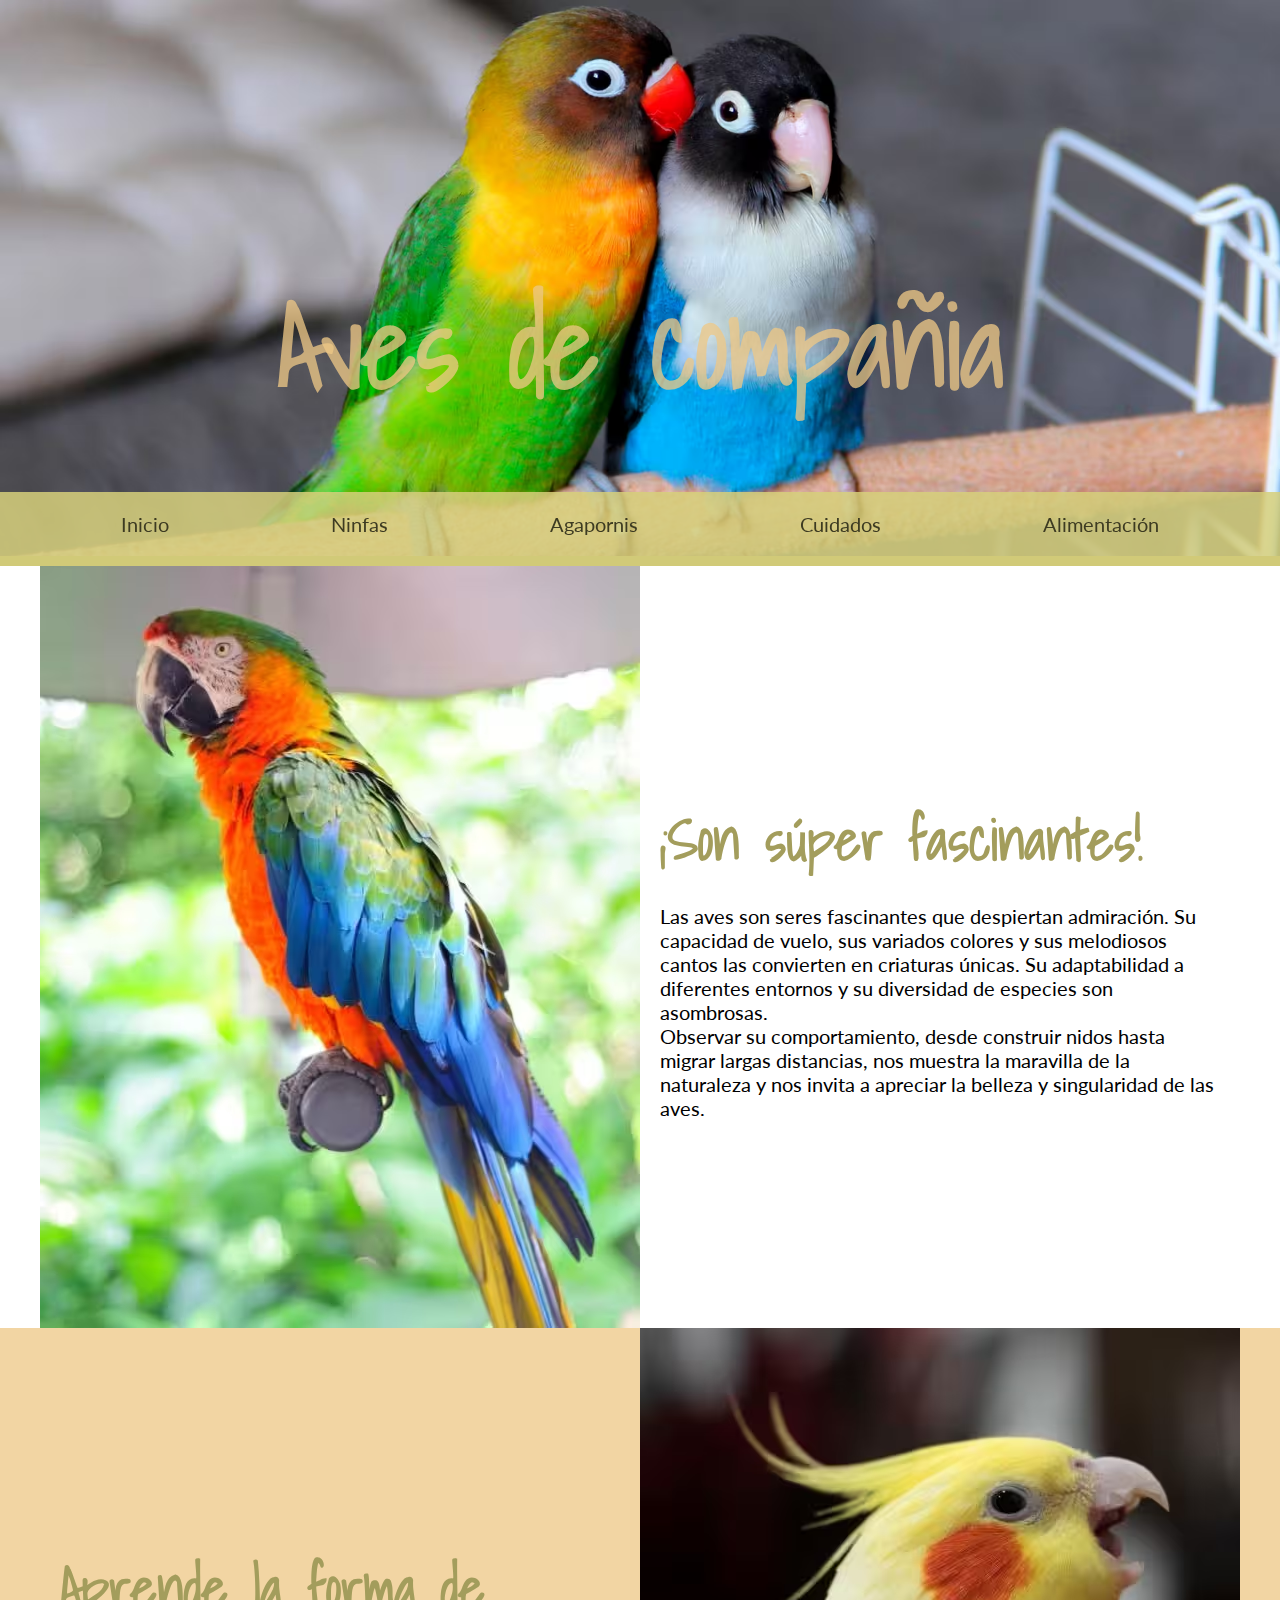
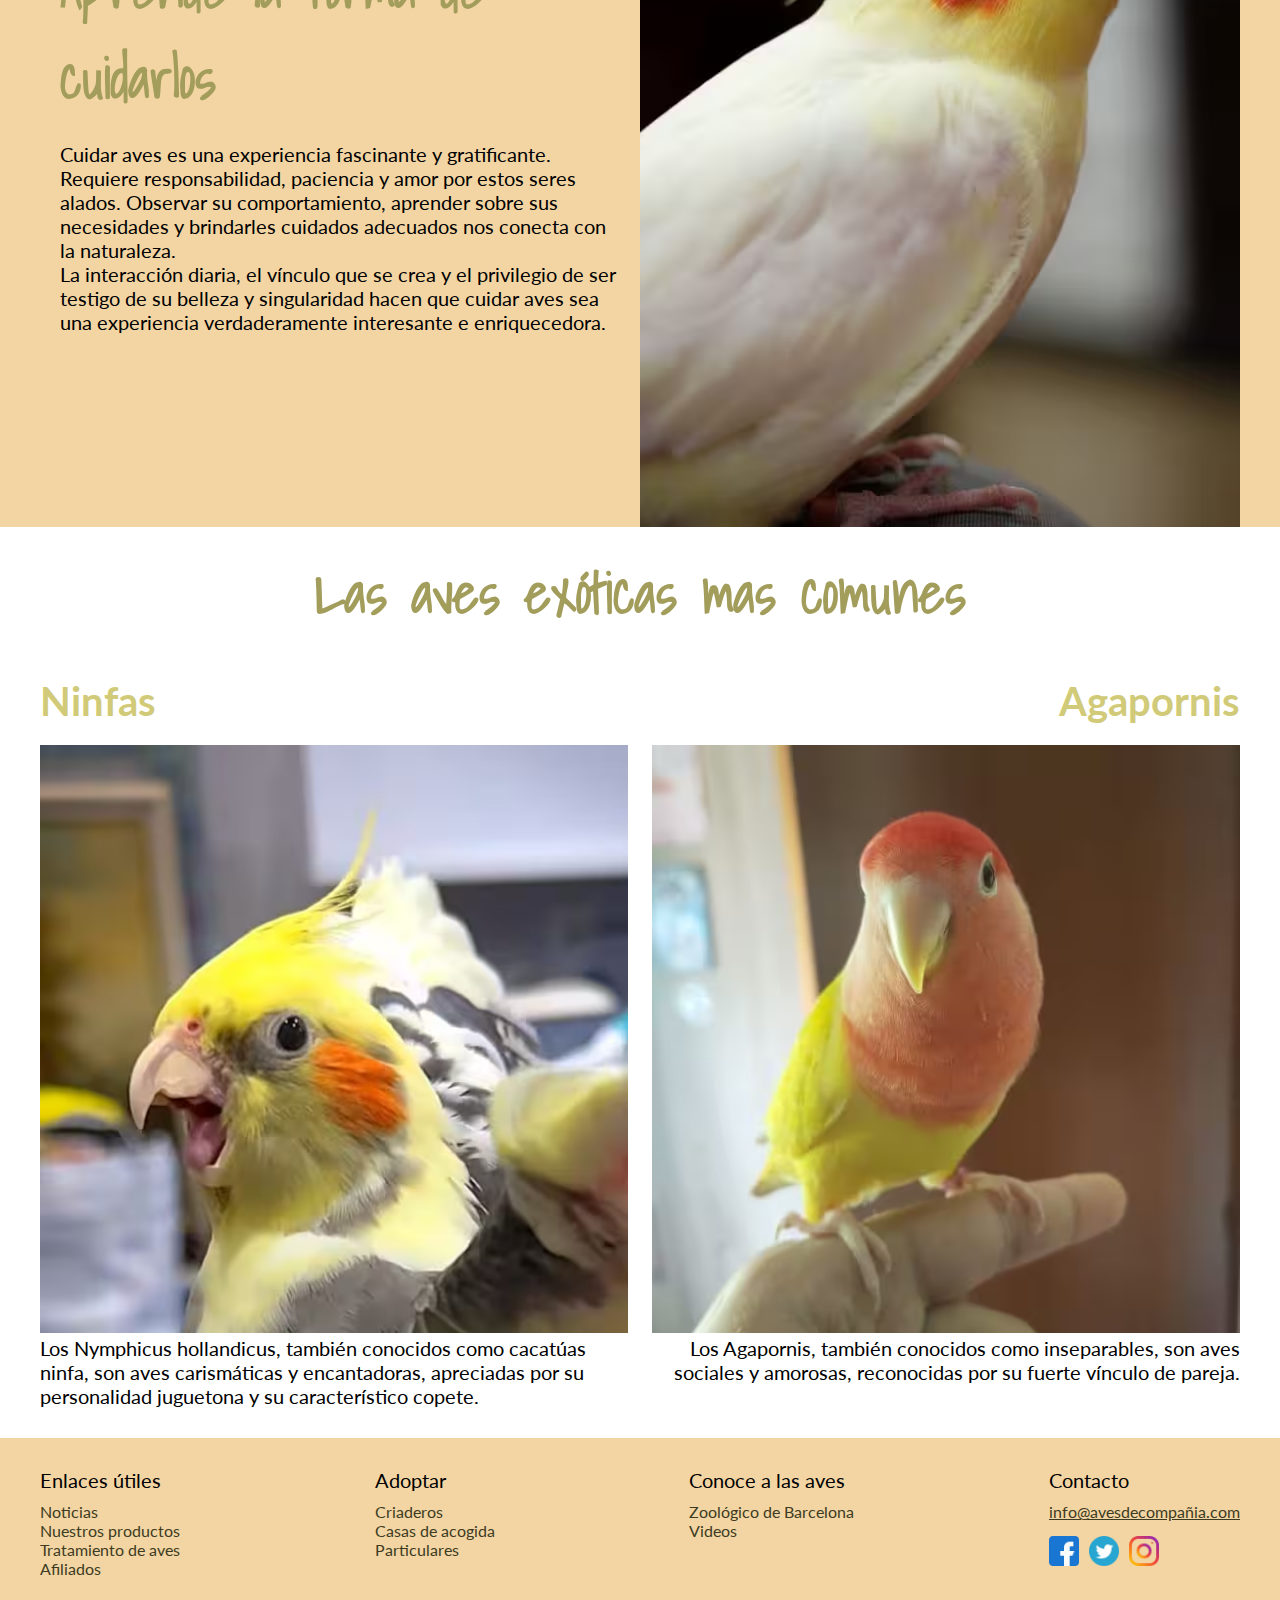
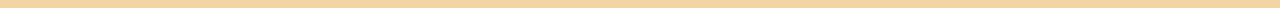
<file: index.html>
<!DOCTYPE html>
<html lang="es">

<head>
  <meta charset="UTF-8">
  <meta name="viewport" content="width=device-width, initial-scale=1.0">
  <title>Aves de compañia</title>
  <link rel="shortcut icon" href="img/favicon.ico" type="image/x-icon">
  <link rel="stylesheet" href="css/style.css">
  <!-- etiquetas para el SEO -->
  <meta name="author" content="Danilo">
  <meta name="description" content="La mejor página de aves de compañia">
  <meta name="keywords" content="Ave, aves, bird, birds, pajaro, pajaros, exoticos, exoticas, exotico, exotica">
  <meta name="copyright" content="Danilo">
</head>

<body>
  <!-- header -->
  <header>
    <div>
      <picture>
        <source srcset="img/header500.avif" media="(max-width: 500px)">
        <source srcset="img/header1100.avif" media="(max-width: 1000px)">
        <img src="img/header.avif" alt="Una pareja de aves juntas sobre una rama">
      </picture>
      <h1>Aves de compañia</h1>
    </div>
  </header>

  <!-- nav-bar -->
  <nav>
    <ul class="width-content">
      <li><a href="index.html">Inicio</a></li>
      <li><a href="ninfas.html">Ninfas</a></li>
      <li><a href="agapornis.html">Agapornis</a></li>
      <li><a href="cuidados.html">Cuidados</a></li>
      <li><a href="alimentacion.html">Alimentación</a></li>
    </ul>
  </nav>

  <!-- main -->
  <main>
    <!-- Se utiliza la clase importantes para diferenciar una seccion de la otra -->
    <section class="importantes">

      <article class="width-content">
        <img src="img/papagayo.avif" alt="Papagayo de perfil sobre su rama, con un fondo desenfocado con vegetacion">
        <div class="info-importantes">
          <h2>¡Son súper fascinantes!</h2>
          <p>
            Las aves son seres fascinantes que despiertan admiración. Su
            capacidad de vuelo, sus variados colores y sus melodiosos cantos
            las convierten en criaturas únicas. Su adaptabilidad a diferentes
            entornos y su diversidad de especies son asombrosas.
          </p>
          <p>
            Observar su comportamiento, desde construir nidos hasta migrar
            largas distancias, nos muestra la maravilla de la naturaleza y nos
            invita a apreciar la belleza y singularidad de las aves.
          </p>
        </div>
      </article>

      <div class="back-color">
        <article class="width-content">
          <div class="info-importantes">
            <h2>Aprende la forma de cuidarlos</h2>
            <p>
              Cuidar aves es una experiencia fascinante y gratificante. Requiere
              responsabilidad, paciencia y amor por estos seres alados. Observar
              su comportamiento, aprender sobre sus necesidades y brindarles
              cuidados adecuados nos conecta con la naturaleza.
            </p>
            <p>
              La interacción diaria, el vínculo que se crea y el privilegio de
              ser testigo de su belleza y singularidad hacen que cuidar aves sea
              una experiencia verdaderamente interesante e enriquecedora.
            </p>
          </div>
          <img src="img/disparo-vertical-adorable-cockatiel.avif" alt="Cockatiel de perfil abriendo el pico">
        </article>
      </div>

    </section>

    <!-- Se utiliza la clase exoticas para diferenciar una seccion de la otra -->
    <section class="exoticas">

      <h2>Las aves exóticas mas comunes</h2>

      <div class="width-content">
        <article class="left">
          <h3>Ninfas</h3>
          <img src="img/carolina.avif" alt="Cockatiel abriendo el pico y sus alas">
          <p>
            Los Nymphicus hollandicus, también conocidos como cacatúas
            ninfa, son aves carismáticas y encantadoras, apreciadas por su
            personalidad juguetona y su característico copete.
          </p>
        </article>

        <article class="right">
          <h3>Agapornis</h3>
          <img src="img/agapornis.avif" alt="Agapornis de colores rojo, naranja, amarillo, parado sobre una mano">
          <p>
            Los Agapornis, también conocidos como inseparables, son aves
            sociales y amorosas, reconocidas por su fuerte vínculo de
            pareja.
          </p>
        </article>
      </div>

    </section>
  </main>

  <!-- footer -->
  <!-- Se reparte en distintos div que contienen los distintos contenidos del footer -->
  <!-- Cada -li- tambien tiene un -a- que servira para enviar a cada seleccion correspondiente, ahora solo con # para no generar complicaciones en el código -->
  <footer>
    <div class="width-content">
      <div>
        <p>Enlaces útiles</p>
        <ul>
          <li><a href="#">Noticias</a></li>
          <li><a href="#">Nuestros productos</a></li>
          <li><a href="#">Tratamiento de aves</a></li>
          <li><a href="#">Afiliados</a></li>
        </ul>
      </div>
      <div>
        <p>Adoptar</p>
        <ul>
          <li><a href="#">Criaderos</a></li>
          <li><a href="#">Casas de acogida</a></li>
          <li><a href="#">Particulares</a></li>
        </ul>
      </div>
      <div>
        <p>Conoce a las aves</p>
        <ul>
          <li><a href="#">Zoológico de Barcelona</a></li>
          <li><a href="#">Videos</a></li>
        </ul>
      </div>
      <div>
        <p>Contacto</p>
        <ul>
          <li><a href="#"><span id="email">info@avesdecompañia.com</span></a></li>
          <li>
            <!-- Para enlazar a las redes sociales creo una nueva -ul- con cada -li- convertido en enlace -->
            <ul class="logos-redes">
              <li><a href="https://facebook.com" target="_blank"><img class="redes" src="logos/facebook.avif"
                    alt="Logo facebook"></a></li>
              <li><a href="https://twitter.com/" target="_blank"><img class="redes" src="logos/twitter.avif"
                    alt="Logo twitter"></a></li>
              <li><a href="https://instagram.com" target="_blank"><img class="redes" src="logos/instagram.avif"
                    alt="Logo instagram"></a></li>
            </ul>
          </li>
        </ul>
      </div>
    </div>
  </footer>

</body>

</html>
</file>
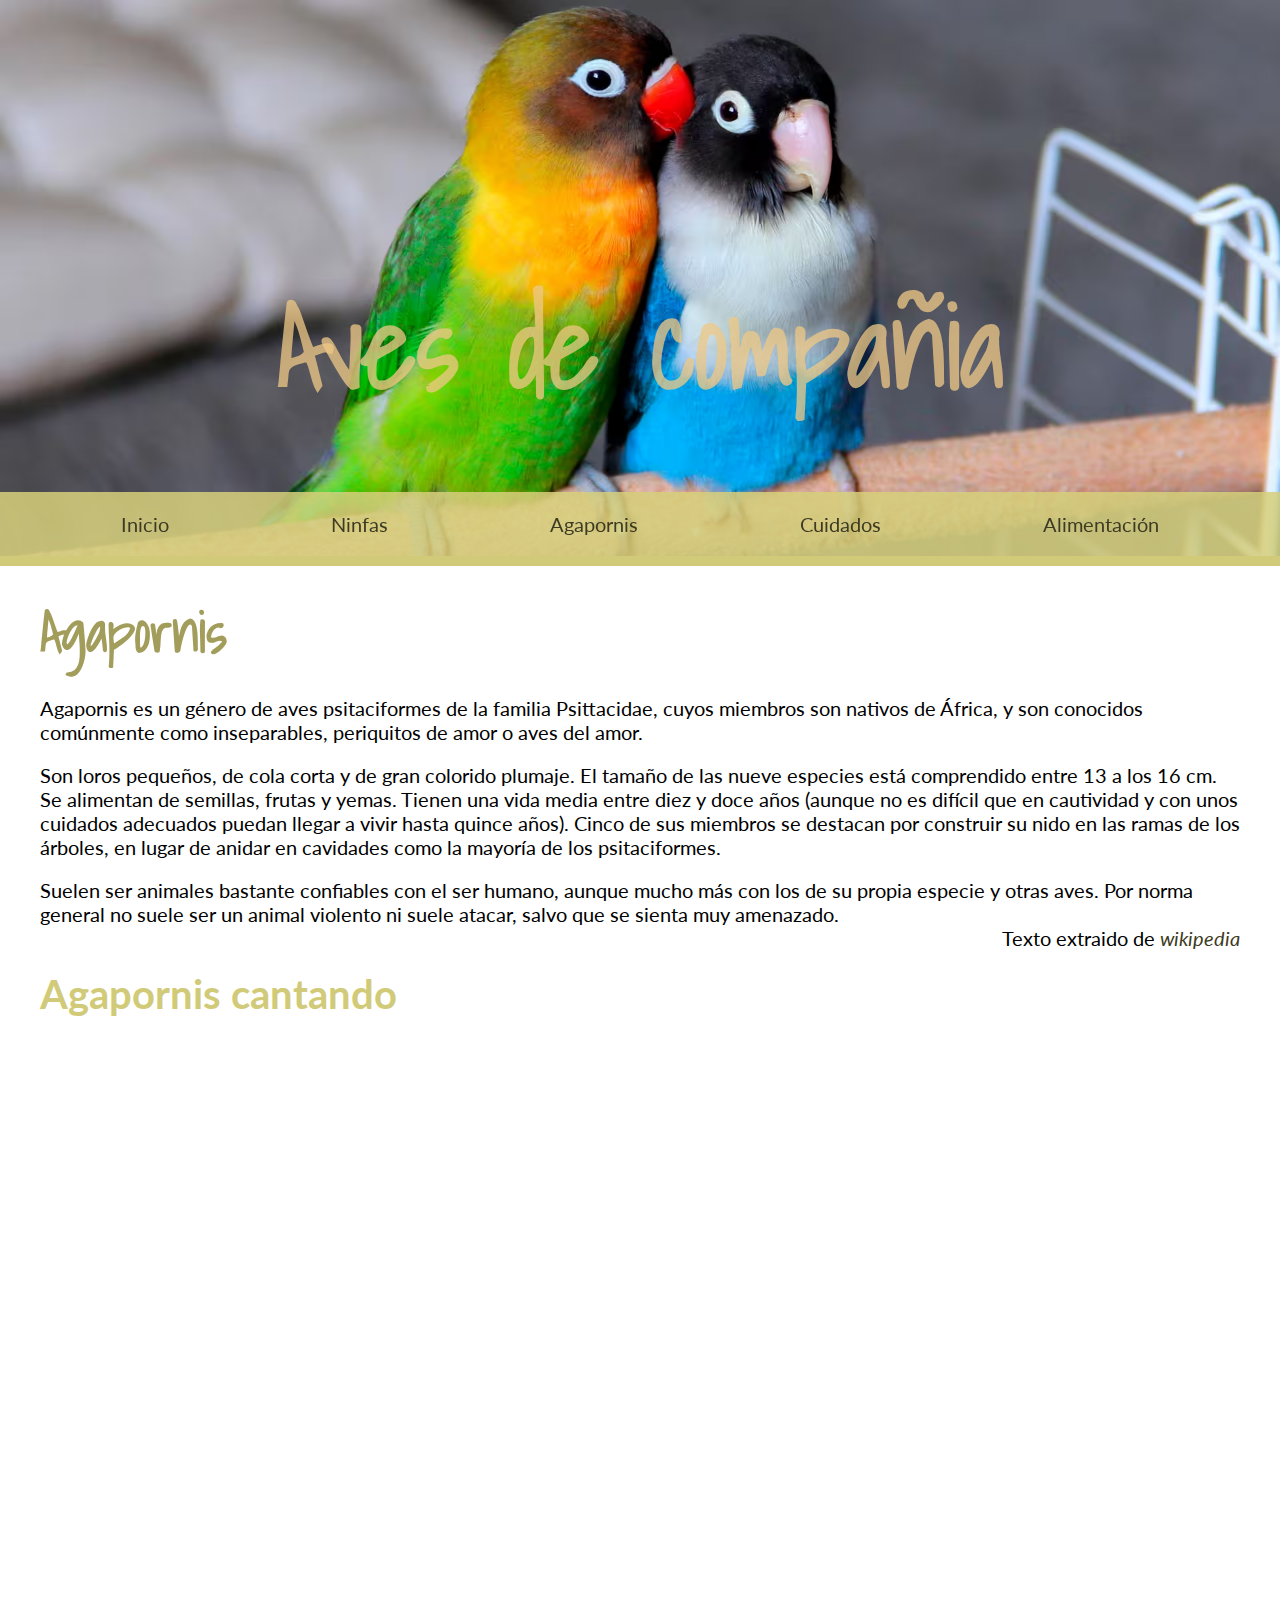
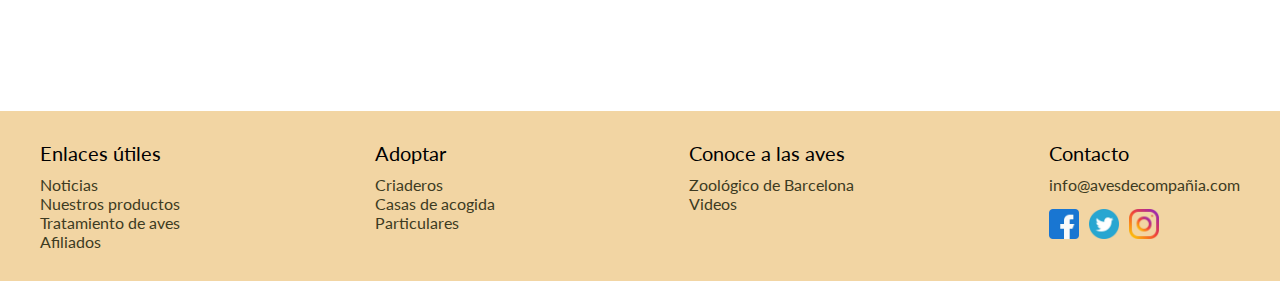
<file: agapornis.html>
<!DOCTYPE html>
<html lang="es">

<head>
    <meta charset="UTF-8">
    <meta name="viewport" content="width=device-width, initial-scale=1.0">
    <title>Aves de compañia</title>
    <link rel="shortcut icon" href="img/favicon.ico" type="image/x-icon">
    <link rel="stylesheet" href="css/style.css">
    <link rel="stylesheet" href="css/aves.css">
    <!-- etiquetas para el SEO -->
    <meta name="author" content="Danilo">
    <meta name="description" content="La mejor página de aves de compañia">
    <meta name="keywords" content="Ave, aves, bird, birds, pajaro, pajaros, exoticos, exoticas, exotico, exotica">
    <meta name="copyright" content="Danilo">
</head>

<body>
    <!-- header -->
    <header>
        <div>
            <picture>
                <source srcset="img/header500.avif" media="(max-width: 500px)">
                <source srcset="img/header1100.avif" media="(max-width: 1000px)">
                <img src="img/header.avif" alt="Una pareja de aves juntas sobre una rama">
            </picture>
            <h1>Aves de compañia</h1>
        </div>
    </header>

    <!-- nav-bar -->
    <nav>
        <ul class="width-content">
            <li><a href="index.html">Inicio</a></li>
            <li><a href="ninfas.html">Ninfas</a></li>
            <li><a href="agapornis.html">Agapornis</a></li>
            <li><a href="cuidados.html">Cuidados</a></li>
            <li><a href="alimentacion.html">Alimentación</a></li>
        </ul>
    </nav>

    <!-- main -->
    <main>
        <section class="width-content">
            <h2>Agapornis</h2>
            <blockquote cite="https://es.wikipedia.org/wiki/Agapornis">
                <p>
                    Agapornis es un género de aves psitaciformes de la familia Psittacidae, cuyos miembros son nativos
                    de África, y son conocidos comúnmente como inseparables, periquitos de amor o aves del amor.
                </p> <br>
                <p>
                    Son loros pequeños, de cola corta y de gran colorido plumaje. El tamaño de las nueve especies está
                    comprendido entre 13 a los 16 cm. Se alimentan de semillas, frutas y yemas. Tienen una vida media
                    entre diez y doce años (aunque no es difícil que en cautividad y con unos cuidados adecuados puedan
                    llegar a vivir hasta quince años). Cinco de sus miembros se destacan por construir su nido en las
                    ramas de los árboles, en lugar de anidar en cavidades como la mayoría de los psitaciformes.
                </p> <br>
                <p>
                    Suelen ser animales bastante confiables con el ser humano, aunque mucho más con los de su propia
                    especie y otras aves. Por norma general no suele ser un animal violento ni suele atacar, salvo que
                    se sienta muy amenazado.
                </p>
                <p class="final">Texto extraido de <a href="https://es.wikipedia.org"
                        target="_blank"><cite>wikipedia</cite></a></p>

            </blockquote>

            <h3>Agapornis cantando</h3>
            <iframe width="1120" height="630" src="https://www.youtube.com/embed/pfIcsYIMelk?si=-WL1uppL1M2udgnh"
                title="YouTube video player" frameborder="0"
                allow="accelerometer; autoplay; clipboard-write; encrypted-media; gyroscope; picture-in-picture; web-share"
                allowfullscreen></iframe>
        </section>
    </main>

    <!-- footer -->
    <footer>
        <div class="width-content">
            <div>
                <p>Enlaces útiles</p>
                <ul>
                    <li><a href="#">Noticias</a></li>
                    <li><a href="#">Nuestros productos</a></li>
                    <li><a href="#">Tratamiento de aves</a></li>
                    <li><a href="#">Afiliados</a></li>
                </ul>
            </div>
            <div>
                <p>Adoptar</p>
                <ul>
                    <li><a href="#">Criaderos</a></li>
                    <li><a href="#">Casas de acogida</a></li>
                    <li><a href="#">Particulares</a></li>
                </ul>
            </div>
            <div>
                <p>Conoce a las aves</p>
                <ul>
                    <li><a href="#">Zoológico de Barcelona</a></li>
                    <li><a href="#">Videos</a></li>
                </ul>
            </div>
            <div>
                <p>Contacto</p>
                <ul>
                    <li><a href="#">info@avesdecompañia.com</a></li>
                    <li>
                        <ul class="logos-redes">
                            <li><a href="https://facebook.com" target="_blank"><img class="redes"
                                        src="logos/facebook.avif" alt="Logo facebook"></a></li>
                            <li><a href="https://twitter.com/" target="_blank"><img class="redes"
                                        src="logos/twitter.avif" alt="Logo twitter"></a></li>
                            <li><a href="https://instagram.com" target="_blank"><img class="redes"
                                        src="logos/instagram.avif" alt="Logo instagram"></a></li>
                        </ul>
                    </li>
                </ul>
            </div>
        </div>


    </footer>

</body>

</html>
</file>
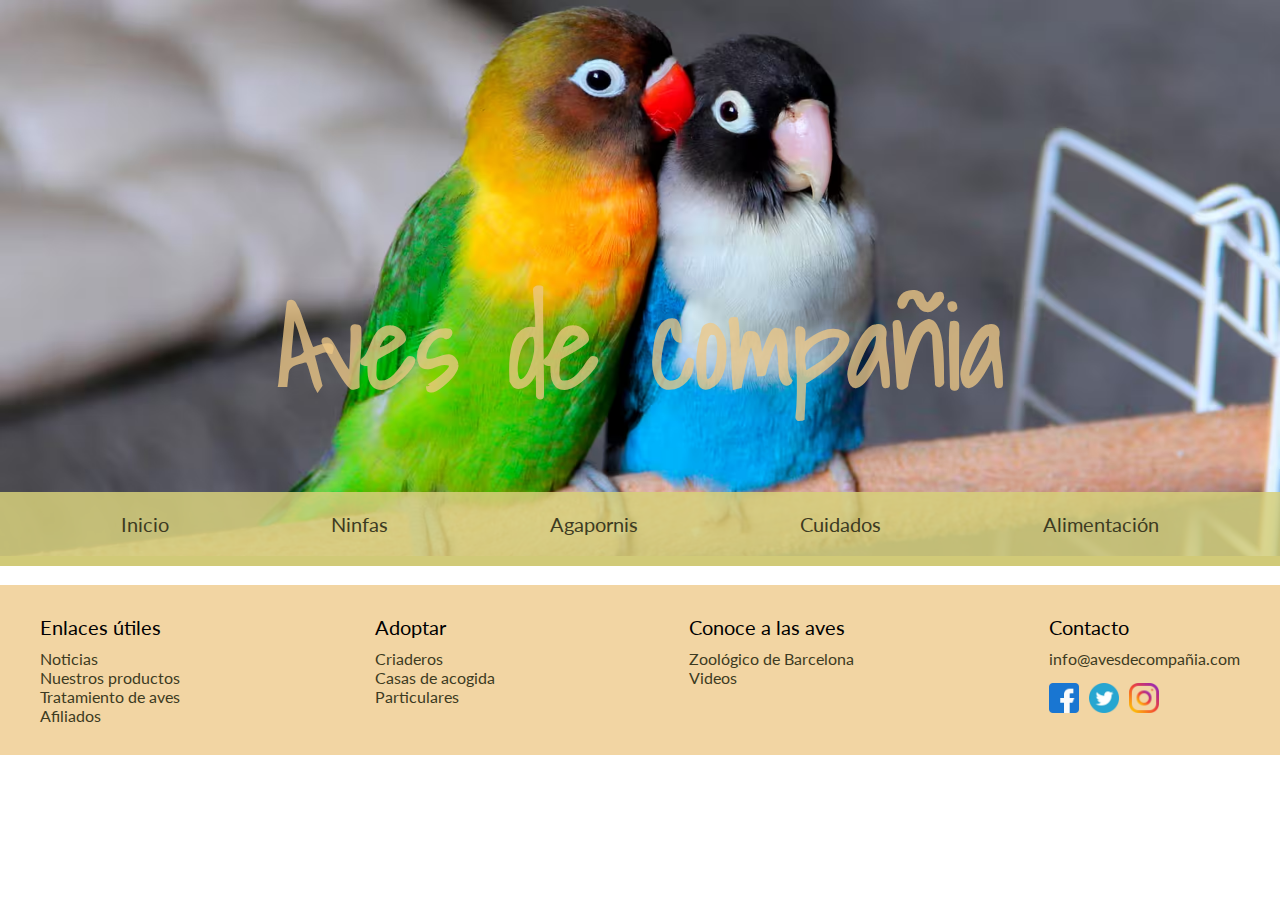
<file: alimentacion.html>
<!DOCTYPE html>
<html lang="es">

<head>
  <meta charset="UTF-8">
  <meta name="viewport" content="width=device-width, initial-scale=1.0">
  <title>Aves de compañia</title>
  <link rel="shortcut icon" href="img/favicon.ico" type="image/x-icon">
  <link rel="stylesheet" href="css/style.css">
<!-- etiquetas para el SEO -->
  <meta name="author" content="Danilo">
  <meta name="description" content="La mejor página de aves de compañia">
  <meta name="keywords" content="Ave, aves, bird, birds, pajaro, pajaros, exoticos, exoticas, exotico, exotica">
  <meta name="copyright" content="Danilo">
</head>

<body>
  <!-- header -->
  <header>
    <div>
      <picture>
        <source srcset="img/header500.avif" media="(max-width: 500px)">
        <source srcset="img/header1100.avif" media="(max-width: 1100px)">
        <img src="img/header.avif" alt="Una pareja de aves juntas sobre una rama">
      </picture>
      <h1>Aves de compañia</h1>
    </div>
  </header>

  <!-- nav-bar -->
  <nav>
    <ul class="width-content">
      <li><a href="index.html">Inicio</a></li>
      <li><a href="ninfas.html">Ninfas</a></li>
      <li><a href="agapornis.html">Agapornis</a></li>
      <li><a href="cuidados.html">Cuidados</a></li>
      <li><a href="alimentacion.html">Alimentación</a></li>
    </ul>
  </nav>

  <!-- main -->
  <main>
    <br>
  </main>

  <!-- footer -->
  <footer>
    <div class="width-content">
      <div>
        <p>Enlaces útiles</p>
        <ul>
          <li><a href="#">Noticias</a></li>
          <li><a href="#">Nuestros productos</a></li>
          <li><a href="#">Tratamiento de aves</a></li>
          <li><a href="#">Afiliados</a></li>
        </ul>
      </div>
      <div>
        <p>Adoptar</p>
        <ul>
          <li><a href="#">Criaderos</a></li>
          <li><a href="#">Casas de acogida</a></li>
          <li><a href="#">Particulares</a></li>
        </ul>
      </div>
      <div>
        <p>Conoce a las aves</p>
        <ul>
          <li><a href="#">Zoológico de Barcelona</a></li>
          <li><a href="#">Videos</a></li>
        </ul>
      </div>
      <div>
        <p>Contacto</p>
        <ul>
          <li><a href="#">info@avesdecompañia.com</a></li>
          <li>
            <ul class="logos-redes">
              <li><a href="https://facebook.com" target="_blank"><img class="redes" src="logos/facebook.avif"
                    alt="Logo facebook"></a></li>
              <li><a href="https://twitter.com/" target="_blank"><img class="redes" src="logos/twitter.avif"
                    alt="Logo twitter"></a></li>
              <li><a href="https://instagram.com" target="_blank"><img class="redes" src="logos/instagram.avif"
                    alt="Logo instagram"></a></li>
            </ul>
          </li>
        </ul>
      </div>
    </div>


  </footer>

</body>

</html>
</file>
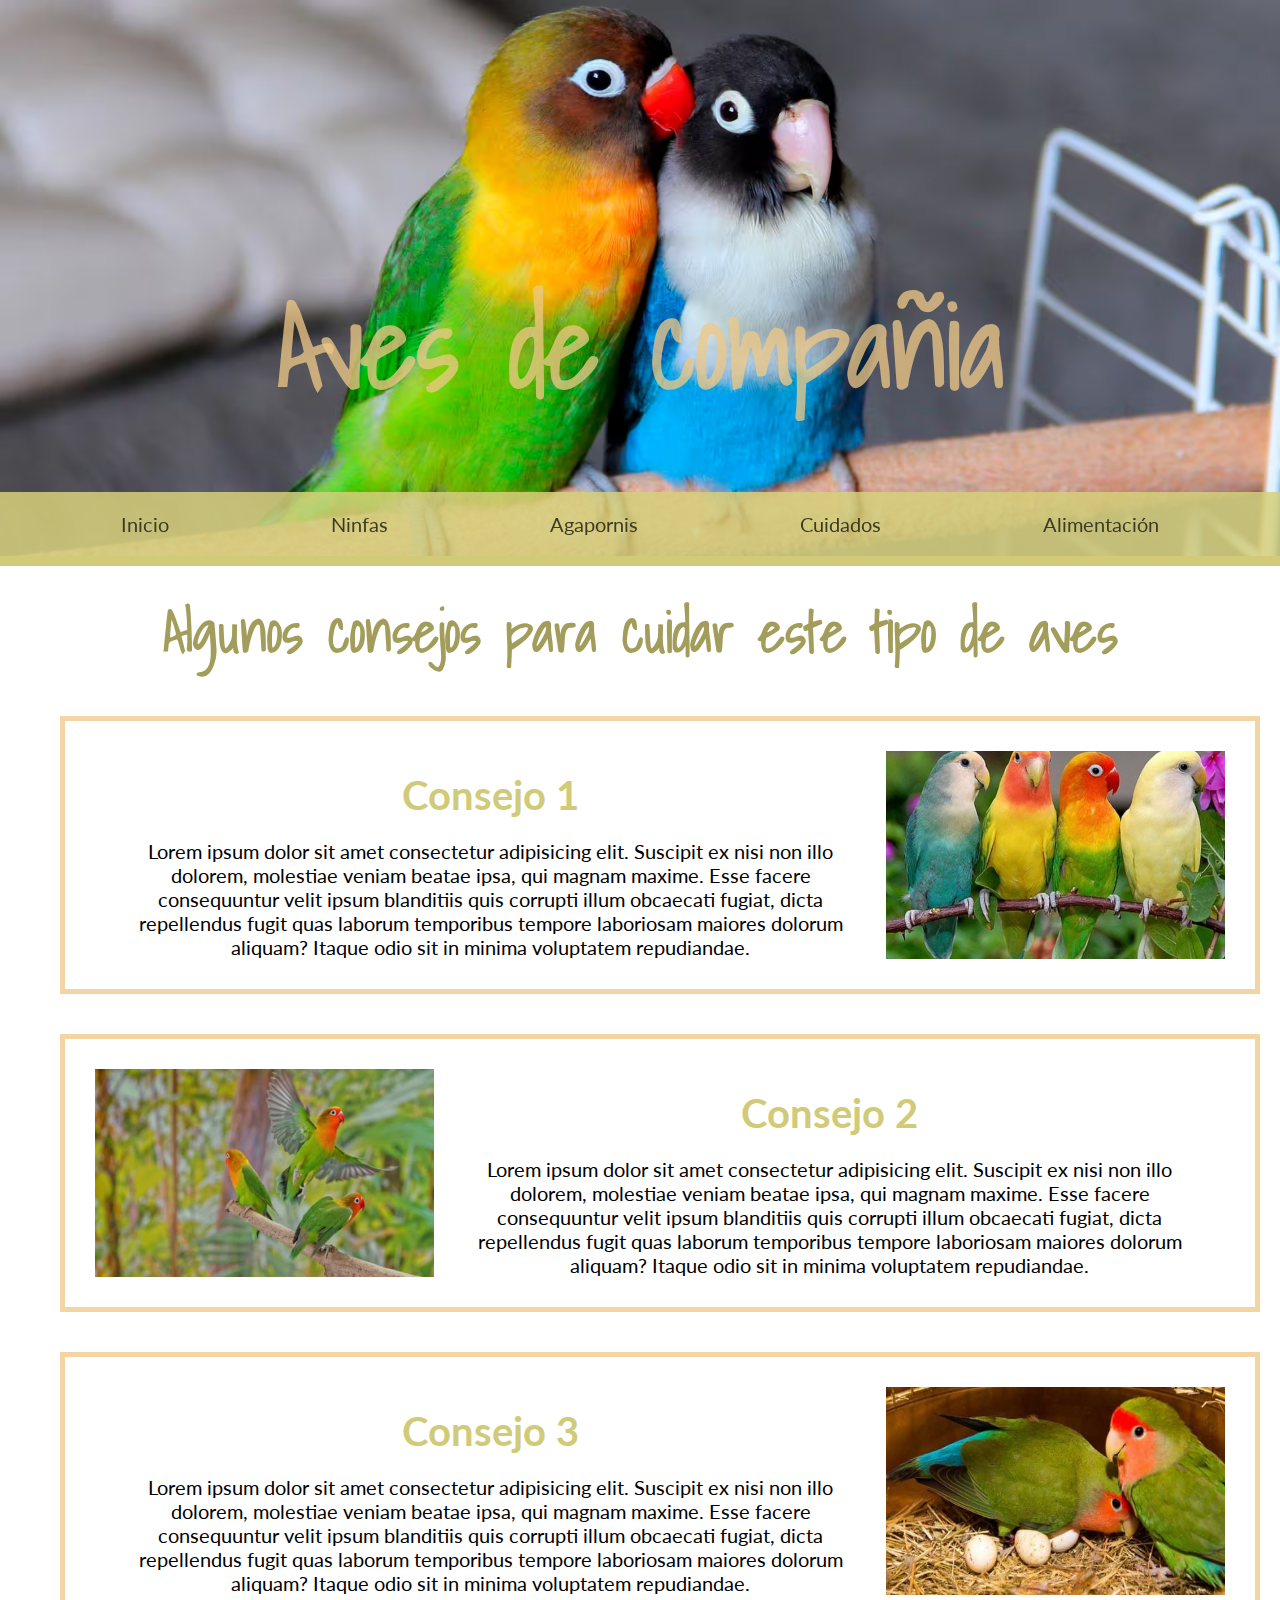
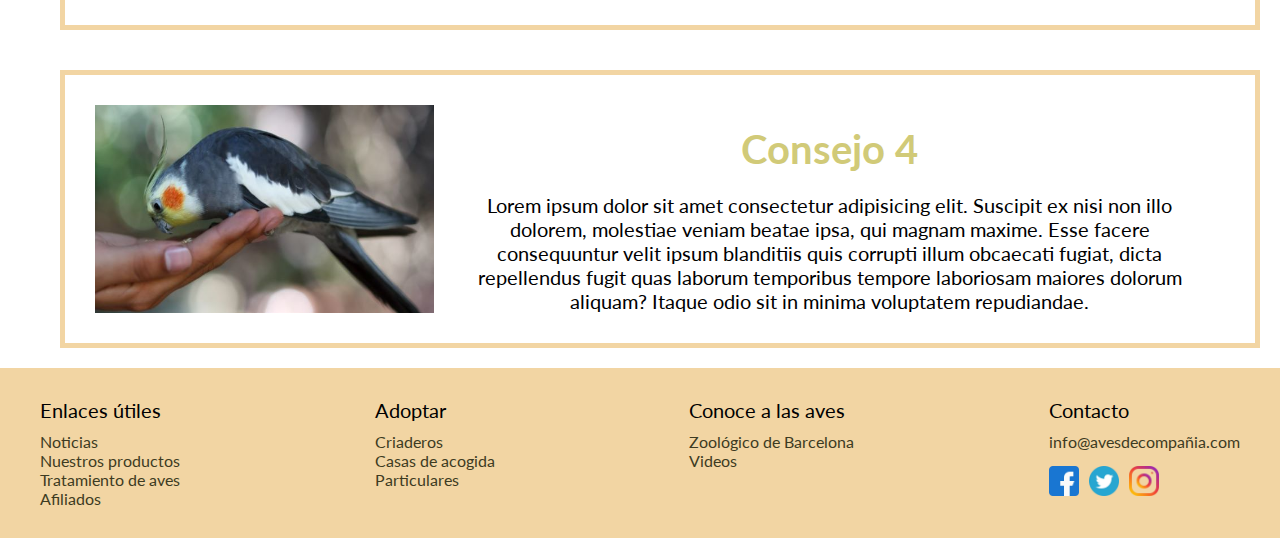
<file: cuidados.html>
<!DOCTYPE html>
<html lang="es">

<head>
  <meta charset="UTF-8">
  <meta name="viewport" content="width=device-width, initial-scale=1.0">
  <title>Aves de compañia</title>
  <link rel="shortcut icon" href="img/favicon.ico" type="image/x-icon">
  <link rel="stylesheet" href="css/style.css">
  <link rel="stylesheet" href="css/cuidados.css">
<!-- etiquetas para el SEO -->
  <meta name="author" content="Danilo">
  <meta name="description" content="La mejor página de aves de compañia">
  <meta name="keywords" content="Ave, aves, bird, birds, pajaro, pajaros, exoticos, exoticas, exotico, exotica">
  <meta name="copyright" content="Danilo">
</head>

<body>
  <!-- header -->
  <header>
    <div>
      <picture>
        <source srcset="img/header500.avif" media="(max-width: 500px)">
        <source srcset="img/header1100.avif" media="(max-width: 1000px)">
        <img src="img/header.avif" alt="Una pareja de aves juntas sobre una rama">
      </picture>
      <h1>Aves de compañia</h1>
    </div>
  </header>

  <!-- nav-bar -->
  <nav>
    <ul class="width-content">
      <li><a href="index.html">Inicio</a></li>
      <li><a href="ninfas.html">Ninfas</a></li>
      <li><a href="agapornis.html">Agapornis</a></li>
      <li><a href="cuidados.html">Cuidados</a></li>
      <li><a href="alimentacion.html">Alimentación</a></li>
    </ul>
  </nav>

  <!-- main -->
  <main>
    <section class="width-content">
        <h2>Algunos consejos para cuidar este tipo de aves</h2>
        <div class="width-content">

            <article class="cuidados">
                <div>
                    <h3>Consejo 1</h3>
                    <p>Lorem ipsum dolor sit amet consectetur adipisicing elit. Suscipit ex nisi non illo dolorem,
                        molestiae veniam beatae ipsa, qui magnam maxime. Esse facere consequuntur velit ipsum
                        blanditiis
                        quis corrupti illum obcaecati fugiat, dicta repellendus fugit quas laborum temporibus
                        tempore
                        laboriosam maiores dolorum aliquam? Itaque odio sit in minima voluptatem repudiandae.</p>
                </div>
                <img src="img/agapornis-juntos.jpg" alt="grupo de agapornis">

            </article>
            <article class="cuidados">
                <img src="img/agapornis-volando.jpg" alt="agapornis volando">
                <div>
                    <h3>Consejo 2</h3>
                    <p>Lorem ipsum dolor sit amet consectetur adipisicing elit. Suscipit ex nisi non illo dolorem,
                        molestiae veniam beatae ipsa, qui magnam maxime. Esse facere consequuntur velit ipsum
                        blanditiis
                        quis corrupti illum obcaecati fugiat, dicta repellendus fugit quas laborum temporibus
                        tempore
                        laboriosam maiores dolorum aliquam? Itaque odio sit in minima voluptatem repudiandae.</p>
                </div>
            </article>
            <article class="cuidados">
                <div>
                    <h3>Consejo 3</h3>
                    <p>Lorem ipsum dolor sit amet consectetur adipisicing elit. Suscipit ex nisi non illo dolorem,
                        molestiae veniam beatae ipsa, qui magnam maxime. Esse facere consequuntur velit ipsum
                        blanditiis
                        quis corrupti illum obcaecati fugiat, dicta repellendus fugit quas laborum temporibus
                        tempore
                        laboriosam maiores dolorum aliquam? Itaque odio sit in minima voluptatem repudiandae.</p>
                </div>
                <img src="img/agapornis-incubando.jpg" alt="agapornis incubando">

            </article>
            <article class="cuidados">
                <img src="img/ninfa-comiendo.jpg" alt="imatge de producte">
                <div>
                    <h3>Consejo 4</h3>
                    <p>Lorem ipsum dolor sit amet consectetur adipisicing elit. Suscipit ex nisi non illo dolorem,
                        molestiae veniam beatae ipsa, qui magnam maxime. Esse facere consequuntur velit ipsum
                        blanditiis
                        quis corrupti illum obcaecati fugiat, dicta repellendus fugit quas laborum temporibus
                        tempore
                        laboriosam maiores dolorum aliquam? Itaque odio sit in minima voluptatem repudiandae.</p>
                </div>
            </article>
        </div>

    </section>
  </main>

  <!-- footer -->
  <footer>
    <div class="width-content">
      <div>
        <p>Enlaces útiles</p>
        <ul>
          <li><a href="#">Noticias</a></li>
          <li><a href="#">Nuestros productos</a></li>
          <li><a href="#">Tratamiento de aves</a></li>
          <li><a href="#">Afiliados</a></li>
        </ul>
      </div>
      <div>
        <p>Adoptar</p>
        <ul>
          <li><a href="#">Criaderos</a></li>
          <li><a href="#">Casas de acogida</a></li>
          <li><a href="#">Particulares</a></li>
        </ul>
      </div>
      <div>
        <p>Conoce a las aves</p>
        <ul>
          <li><a href="#">Zoológico de Barcelona</a></li>
          <li><a href="#">Videos</a></li>
        </ul>
      </div>
      <div>
        <p>Contacto</p>
        <ul>
          <li><a href="#">info@avesdecompañia.com</a></li>
          <li>
            <ul class="logos-redes">
              <li><a href="https://facebook.com" target="_blank"><img class="redes" src="logos/facebook.avif"
                    alt="Logo facebook"></a></li>
              <li><a href="https://twitter.com/" target="_blank"><img class="redes" src="logos/twitter.avif"
                    alt="Logo twitter"></a></li>
              <li><a href="https://instagram.com" target="_blank"><img class="redes" src="logos/instagram.avif"
                    alt="Logo instagram"></a></li>
            </ul>
          </li>
        </ul>
      </div>
    </div>


  </footer>

</body>

</html>
</file>
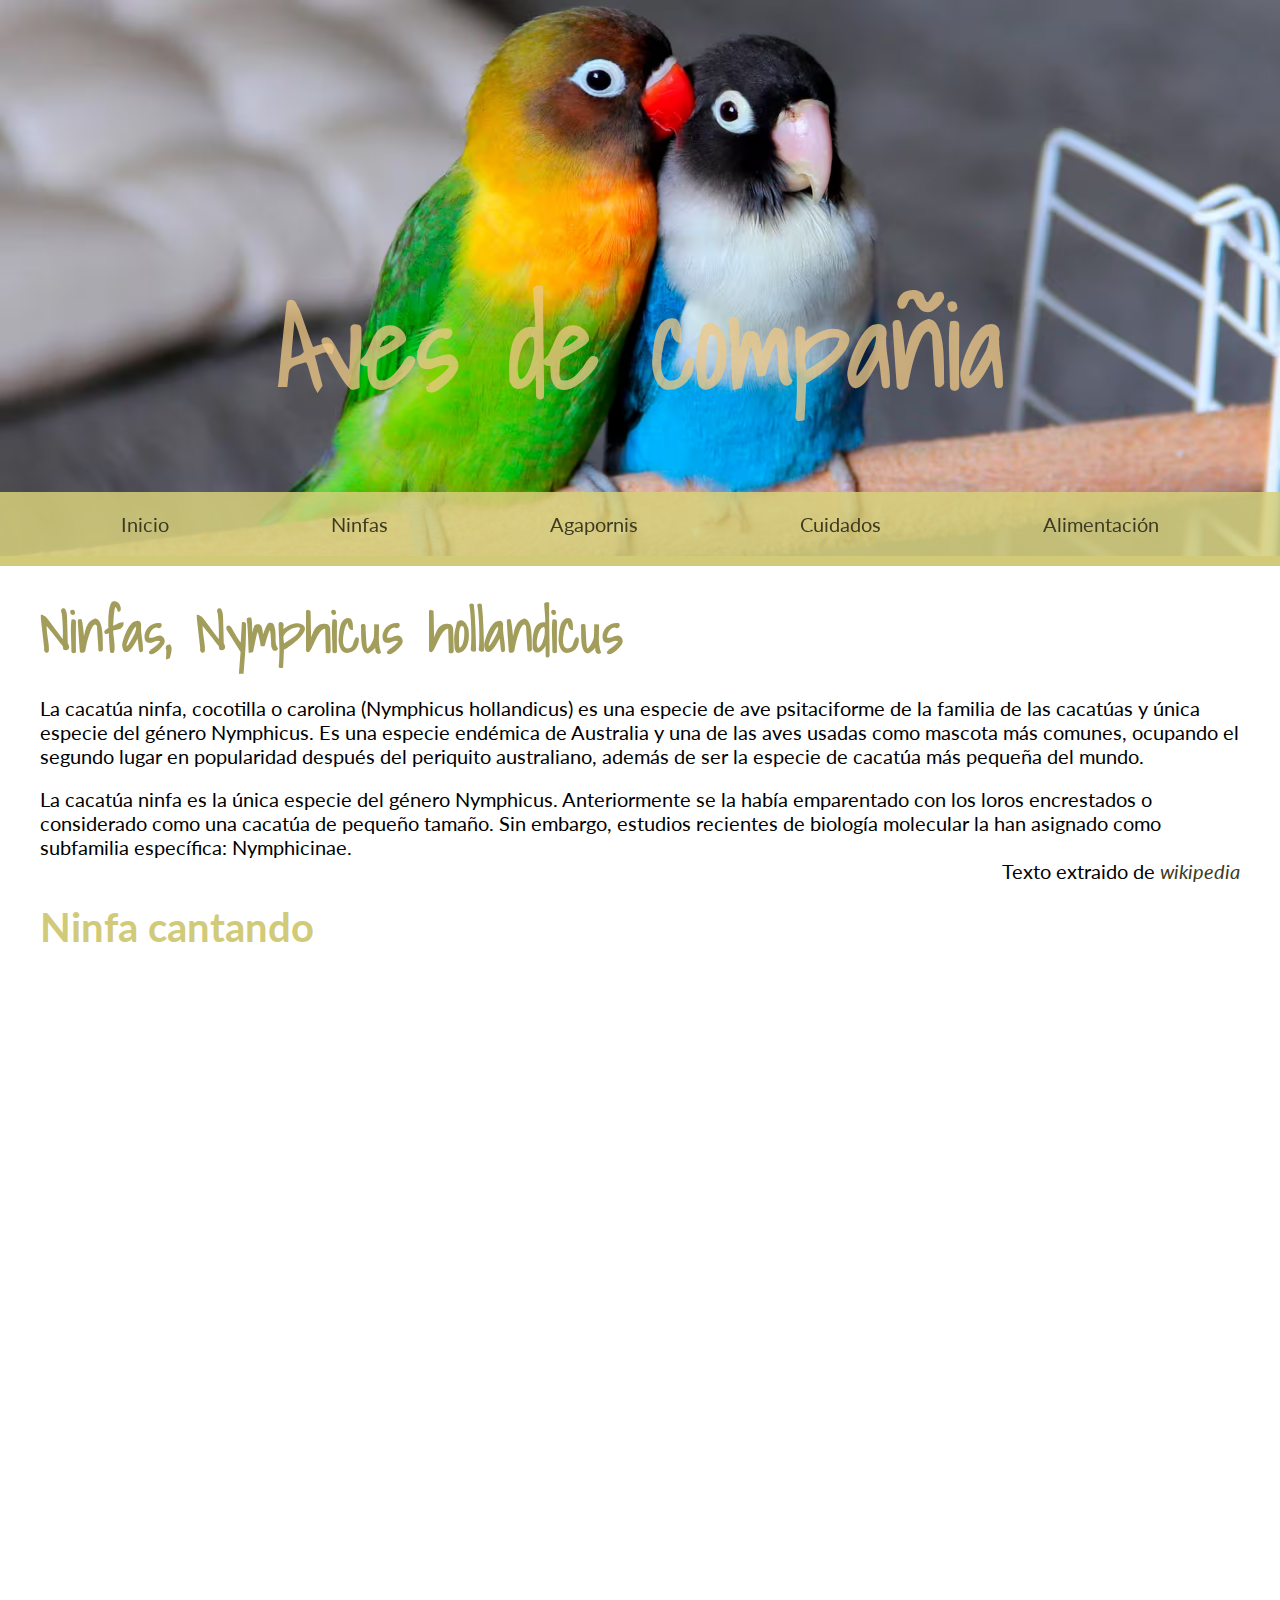
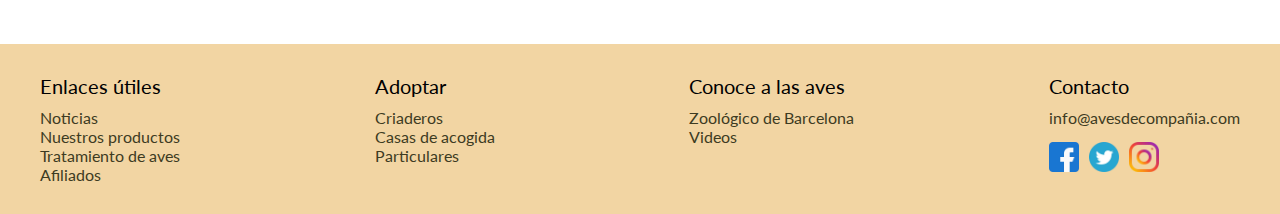
<file: ninfas.html>
<!DOCTYPE html>
<html lang="es">

<head>
    <meta charset="UTF-8">
    <meta name="viewport" content="width=device-width, initial-scale=1.0">
    <title>Aves de compañia</title>
    <link rel="shortcut icon" href="img/favicon.ico" type="image/x-icon">
    <link rel="stylesheet" href="css/style.css">
    <link rel="stylesheet" href="css/aves.css">
    <!-- etiquetas para el SEO -->
    <meta name="author" content="Danilo">
    <meta name="description" content="La mejor página de aves de compañia">
    <meta name="keywords" content="Ave, aves, bird, birds, pajaro, pajaros, exoticos, exoticas, exotico, exotica">
    <meta name="copyright" content="Danilo">
</head>

<body>
    <!-- header -->
    <header>
        <div>
            <picture>
                <source srcset="img/header500.avif" media="(max-width: 500px)">
                <source srcset="img/header1100.avif" media="(max-width: 1000px)">
                <img src="img/header.avif" alt="Una pareja de aves juntas sobre una rama">
            </picture>
            <h1>Aves de compañia</h1>
        </div>
    </header>

    <!-- nav-bar -->
    <nav>
        <ul class="width-content">
            <li><a href="index.html">Inicio</a></li>
            <li><a href="ninfas.html">Ninfas</a></li>
            <li><a href="agapornis.html">Agapornis</a></li>
            <li><a href="cuidados.html">Cuidados</a></li>
            <li><a href="alimentacion.html">Alimentación</a></li>
        </ul>
    </nav>

    <!-- main -->
    <main>
        <section class="width-content">
            <h2>Ninfas, Nymphicus hollandicus</h2>
            <blockquote cite="https://es.wikipedia.org/wiki/Nymphicus_hollandicus">
                <p>
                    La cacatúa ninfa, cocotilla o carolina (Nymphicus hollandicus) es una especie de ave psitaciforme de
                    la familia de las cacatúas y única especie del género Nymphicus. Es una especie endémica de
                    Australia y una de las aves usadas como mascota más comunes, ocupando el segundo lugar en
                    popularidad después del periquito australiano, además de ser la especie de cacatúa más pequeña del
                    mundo.
                </p> <br>
                <p>
                    La cacatúa ninfa es la única especie del género Nymphicus. Anteriormente se la había emparentado con
                    los loros encrestados o considerado como una cacatúa de pequeño tamaño. Sin embargo, estudios
                    recientes de biología molecular la han asignado como subfamilia específica: Nymphicinae.
                </p>
                <p class="final">Texto extraido de <a href="https://es.wikipedia.org" target="_blank"><cite>wikipedia</cite></a></p>

            </blockquote>

            <h3>Ninfa cantando</h3>
            <iframe width="1120" height="630" src="https://www.youtube.com/embed/dpy5ryWF2as?si=RTgeWByz6H74C-UL"
                title="YouTube video player" frameborder="0"
                allow="accelerometer; autoplay; clipboard-write; encrypted-media; gyroscope; picture-in-picture; web-share"
                allowfullscreen></iframe>
        </section>
    </main>

    <!-- footer -->
    <footer>
        <div class="width-content">
            <div>
                <p>Enlaces útiles</p>
                <ul>
                    <li><a href="#">Noticias</a></li>
                    <li><a href="#">Nuestros productos</a></li>
                    <li><a href="#">Tratamiento de aves</a></li>
                    <li><a href="#">Afiliados</a></li>
                </ul>
            </div>
            <div>
                <p>Adoptar</p>
                <ul>
                    <li><a href="#">Criaderos</a></li>
                    <li><a href="#">Casas de acogida</a></li>
                    <li><a href="#">Particulares</a></li>
                </ul>
            </div>
            <div>
                <p>Conoce a las aves</p>
                <ul>
                    <li><a href="#">Zoológico de Barcelona</a></li>
                    <li><a href="#">Videos</a></li>
                </ul>
            </div>
            <div>
                <p>Contacto</p>
                <ul>
                    <li><a href="#">info@avesdecompañia.com</a></li>
                    <li>
                        <ul class="logos-redes">
                            <li><a href="https://facebook.com" target="_blank"><img class="redes"
                                        src="logos/facebook.avif" alt="Logo facebook"></a></li>
                            <li><a href="https://twitter.com/" target="_blank"><img class="redes"
                                        src="logos/twitter.avif" alt="Logo twitter"></a></li>
                            <li><a href="https://instagram.com" target="_blank"><img class="redes"
                                        src="logos/instagram.avif" alt="Logo instagram"></a></li>
                        </ul>
                    </li>
                </ul>
            </div>
        </div>


    </footer>

</body>

</html>
</file>
<file: css/style.css>
/* Globales */

@import url('https://fonts.googleapis.com/css2?family=Lato:ital,wght@0,100;0,300;0,400;0,700;0,900;1,100;1,300;1,400;1,700;1,900&family=Shadows+Into+Light&display=swap');

* {
    margin: 0;
    padding: 0;
    font-family: "Lato", sans-serif;
    box-sizing: border-box;
}

:root {
    --color-nav: #d6cf7bda;
    --color-hover: #ffff4d;
    --color-h1-section-footer: #eec886c2;
    --color-h2: #a39d5c;
    --color-h3: #d1ca78;
    --color-p-li-a: #3d3b22;
    --font-titulos:  "Shadows Into Light", cursive;
}

.width-content {
    max-width: 1200px;
    margin: 0 auto;
}

li {
    list-style: none;
    color: var(--color-p-li);
}

a {
    text-decoration: none;
    color: var(--color-p-li-a);
}

a:hover {
    color: var(--color-hover);
}

/* titulos y textos */

h1 {
    color: var(--color-h1-section-footer);
    font-size: 9vw;
    font-family: var(--font-titulos);
}

h2 {
    color: var(--color-h2);
    font-size: 3.5em;
    font-family: var(--font-titulos);
    margin: 20px auto;
}

h3 {
    font-size: 2.5em;
    color: var(--color-h3);
    margin:20px 0;
}

p {
    font-size: 1.25em;
    color: var(--color-p-li);
}

/* header */

header div {
    display: flex;
    align-items: center;
    justify-content: center;
}

h1 {
    position: absolute;
    margin-top: 10%;
}

picture img {
    width: 100vw;
}

/* nav-bar */

nav {
    position: sticky;
    background-color: var(--color-nav);
    top: 0;
    margin-top: -70px;
    padding: 20px;
    border-bottom: 10px solid var(--color-h3);
}

nav ul {
    display: flex;
    align-items: center;
    justify-content: space-around;
}

nav a {
    font-size: 1.25em;
}

/* main */

/* primera seccion */

.importantes article {
    display: flex;
    align-items: center;
}

.info-importantes {
    padding: 20px;
}

.back-color {
    background-color: var(--color-h1-section-footer);
}

.importantes img {
    width: 50%;
}

/* segunda seccion */

.exoticas h2 {
    text-align: center;
}

.exoticas div {
    display: flex;
    justify-content: space-between;
    margin-bottom: 30px;
}

.exoticas img {
    width: 100%;
}

.exoticas article {
    width: 49%;
}

.right {
    text-align: end;
}

/* footer */

footer {
    background-color: var(--color-h1-section-footer);
    padding: 30px 0;
}

footer > div {
    display: flex;
    justify-content: space-between;
}

footer ul {
    margin-top: 10px;
}

.logos-redes {
    display: flex;
    margin-top: 15px;
}

.redes {
    width: 30px;
    margin-right: 10px;
}

.redes:hover {
    width: 38px;
    margin-right: 2px;
}

#email {
    text-decoration: underline;
}
</file>
<file: css/aves.css>
iframe {
    width: 100%;
    margin: 10px 0 30px;
}

.final {
    text-align: end;
}

.final a:hover {
    color: var(--color-p-li);
    font-weight: bold;
    text-decoration: underline;
}
</file>
<file: css/cuidados.css>
section > div {
    display: flex;
    flex-wrap: wrap;
    justify-content: space-between;
    text-align: center;
    flex-direction: column;
}

.cuidados {
    width: 100%;
    padding: 30px;
    margin: 20px;
    display: flex;
    border: 5px solid var(--color-h1-section-footer);
}

.cuidados img {
    width: 30%;
}

.cuidados div {
    padding: 0 20px;
}

h2 {
    text-align: center;
}
</file>
